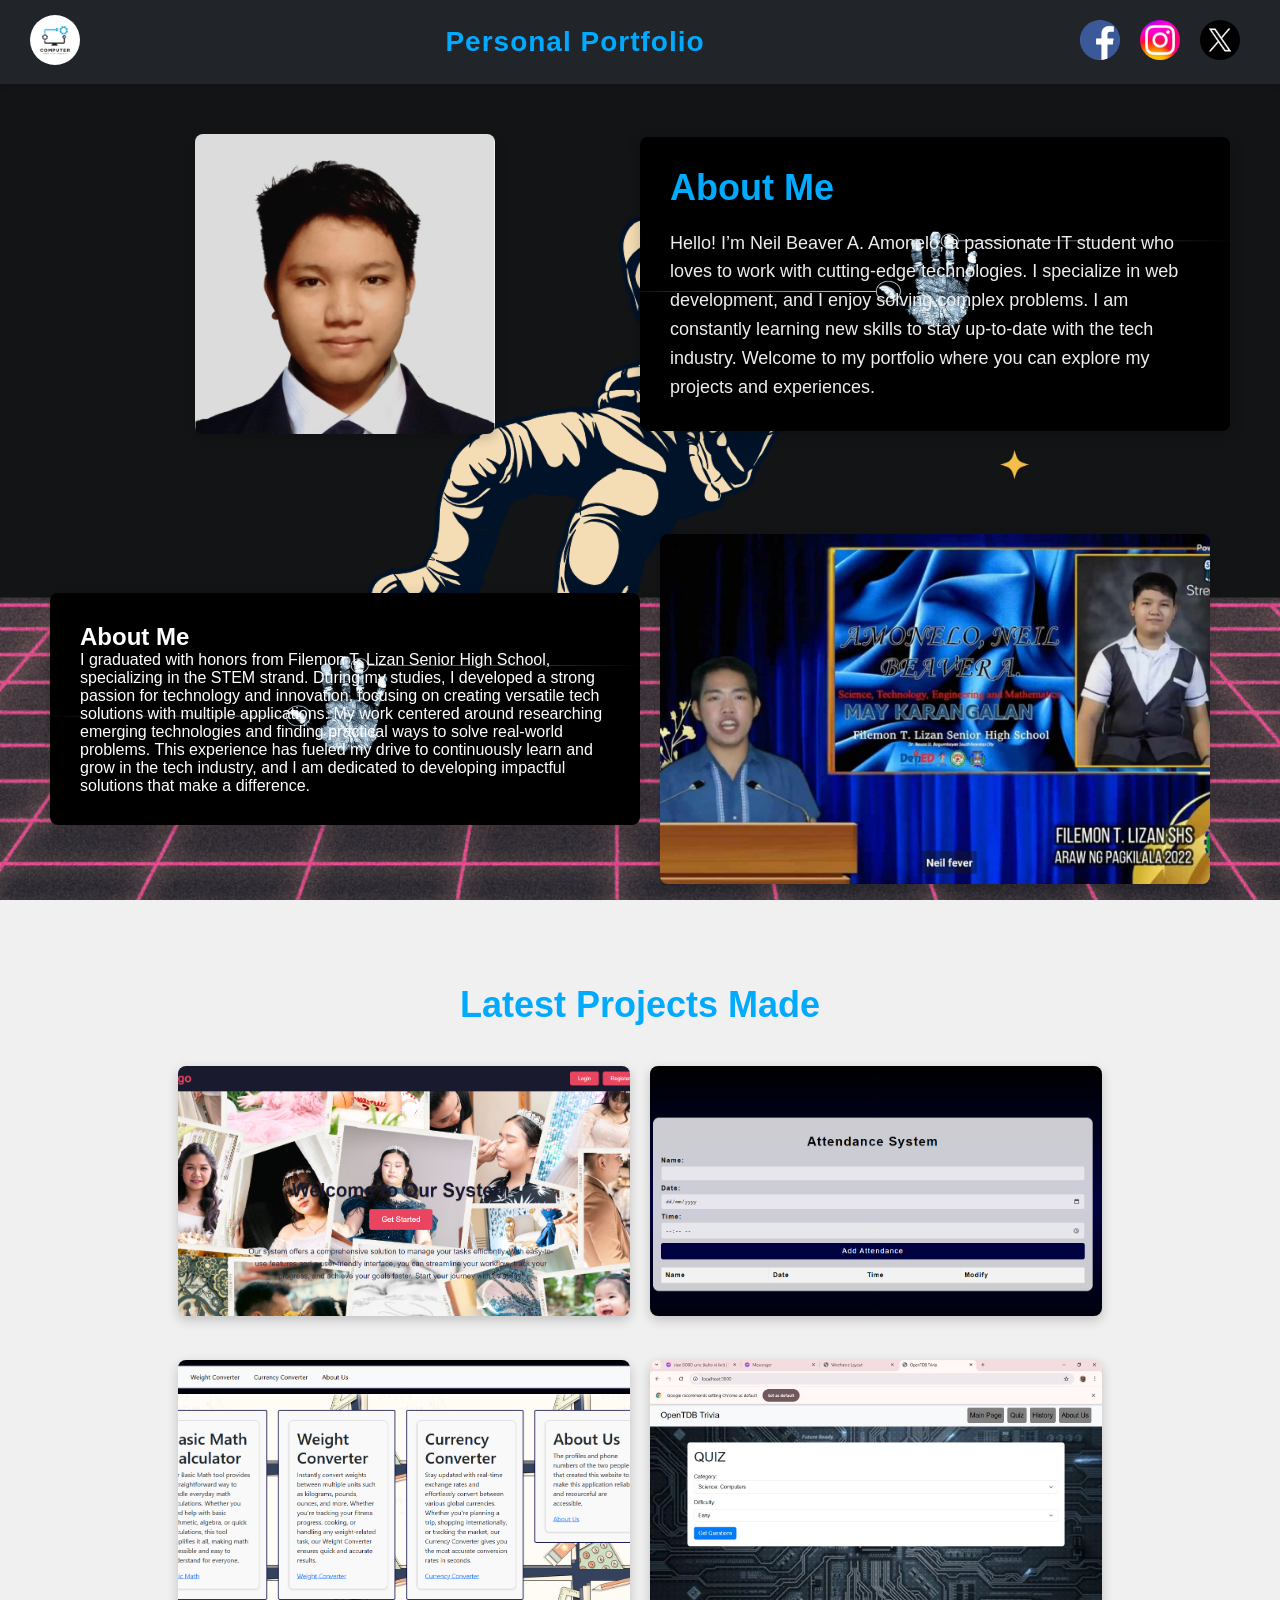
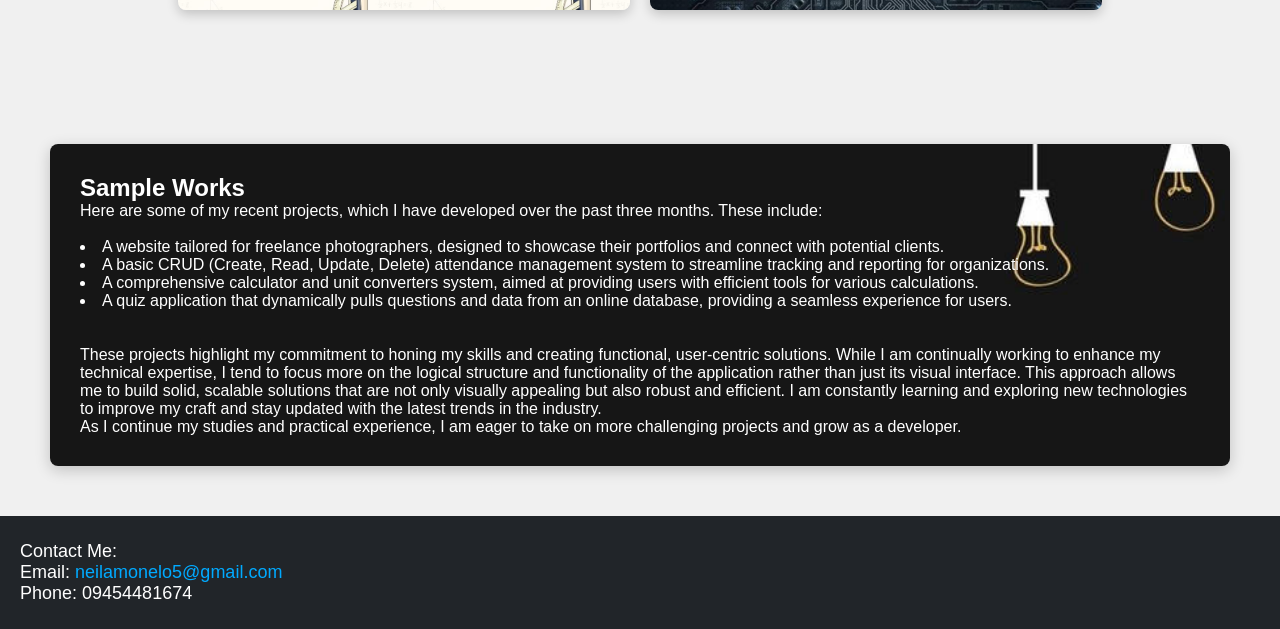
<file: docs/index.html>
<!DOCTYPE html>
<html lang="en">
<head>
    <meta charset="UTF-8">
    <meta name="viewport" content="width=device-width, initial-scale=1.0">
    <title>Personal Portfolio</title>
    <link rel="stylesheet" href="CSS/index.css">
</head>
<body>
   <!-- Navbar -->
<nav class="navbar">
    <div class="logo">
        <img src="IMAGES/comp.jpg" alt="Logo" class="logo-img">
    </div>
    <div class="nav-title">
        <h1>Personal Portfolio</h1>
    </div>
    <div class="nav-links">
        <a href="https://www.facebook.com/amoneloneil" target="_blank">
            <img src="IMAGES/fb.png" alt="Facebook" class="social-icon">
        </a>
        <a href="https://www.instagram.com/neilim/" target="_blank">
            <img src="IMAGES/ig.jpg" alt="Instagram" class="social-icon">
        </a>
        <a href="https://x.com/Nlienie" target="_blank">
            <img src="IMAGES/x.png" alt="Twitter" class="social-icon">
        </a>
    </div>
</nav>


    <!-- Main Content -->
    <section class="intro">
        <div class="intro-left">
            <div class="profile-picture-container">
                <img src="IMAGES/Profile.png" alt="Your Picture" class="profile-picture">
            </div>
        </div>
        <div class="intro-right">
            <form class="intro-form">
                <h2>About Me</h2>
                <p>
                    Hello! I’m Neil Beaver A. Amonelo, a passionate IT student who loves to work with cutting-edge technologies.
                    I specialize in web development, and I enjoy solving complex problems. I am constantly learning 
                    new skills to stay up-to-date with the tech industry. Welcome to my portfolio where you can 
                    explore my projects and experiences.
                </p>
            </form>
        </div>
    </section>

    <!-- New Section with Form and Image -->
    <section class="new-section">
        <div class="new-section-left">
            <form class="new-section-form">
                <h2>About Me</h2>
                <p>
                    I graduated with honors from Filemon T. Lizan Senior High School, specializing in the STEM strand. During my studies, I developed a strong passion for technology and innovation, focusing on creating versatile tech solutions with multiple applications. My work centered around researching emerging technologies and finding practical ways to solve real-world problems.
                    This experience has fueled my drive to continuously learn and grow in the tech industry, and I am dedicated to developing impactful solutions that make a difference.   
                </p>
            </form>
        </div>
        <div class="new-section-right">
            <div class="new-picture-container">
                <img src="IMAGES/Graduate.jpg" alt="Project Image" class="new-picture">
            </div>
        </div>
    </section>

    <!-- New Section with Four Images in Two Rows -->
    <section class="image-section-four">
        <h2 class="projects-header">Latest Projects Made</h2>
        <div class="image-row">
            <div class="image-item">
                <img src="IMAGES/s1.png" alt="Image 1" class="image-picture">
            </div>
            <div class="image-item">
                <img src="IMAGES/2.png" alt="Image 2" class="image-picture">
            </div>
        </div>
        <div class="image-row">
            <div class="image-item">
                <img src="IMAGES/s3.png" alt="Image 3" class="image-picture">
            </div>
            <div class="image-item">
                <img src="IMAGES/s4.jpg" alt="Image 4" class="image-picture">
            </div>
        </div>
    </section>

    <!-- New Form Below the Four Images -->
    <section class="form-section-below-images">
        <form class="additional-project-form">
            <h2>Sample Works</h2>
            <p>
                Here are some of my recent projects, which I have developed over the past three months. These include: <br><br>

<li>A website tailored for freelance photographers, designed to showcase their portfolios and connect with potential clients.</li>
<li>A basic CRUD (Create, Read, Update, Delete) attendance management system to streamline tracking and reporting for organizations.</li>
<li>A comprehensive calculator and unit converters system, aimed at providing users with efficient tools for various calculations.</li>
<li>A quiz application that dynamically pulls questions and data from an online database, providing a seamless experience for users.</li>
<br><br>
These projects highlight my commitment to honing my skills and creating functional, user-centric solutions. While I am continually working to enhance my technical expertise, I tend to focus more on the logical structure and functionality of the application rather than just its visual interface. This approach allows me to build solid, scalable solutions that are not only visually appealing but also robust and efficient. I am constantly learning and exploring new technologies to improve my craft and stay updated with the latest trends in the industry.
<br>
As I continue my studies and practical experience, I am eager to take on more challenging projects and grow as a developer.
            </p>
        </form>
    </section>

    <footer class="footer">
        <div class="footer-content">
            <p>Contact Me:
                <br> Email: <a href="mailto:your-email@gmail.com">neilamonelo5@gmail.com</a>
                <br>Phone: 09454481674  
            </p>
        </div>
    </footer>
</body>
</html>
</file>
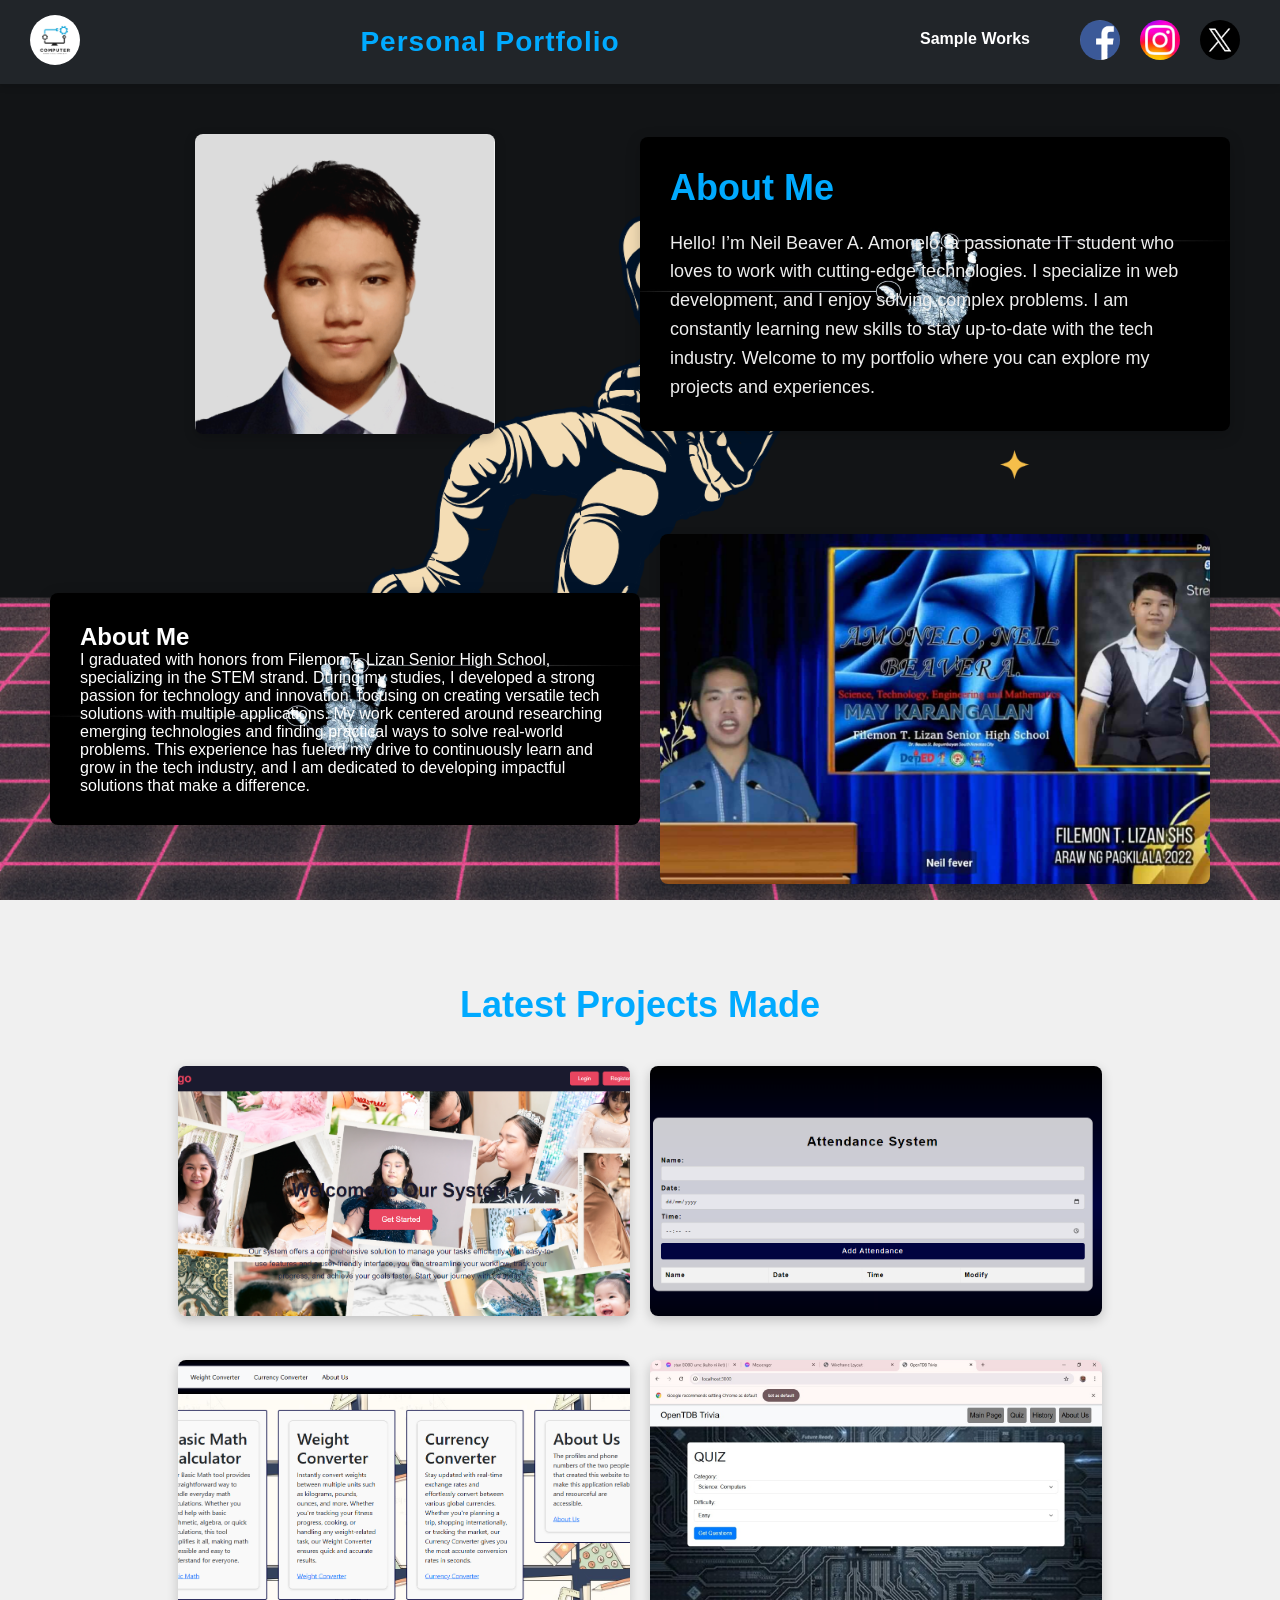
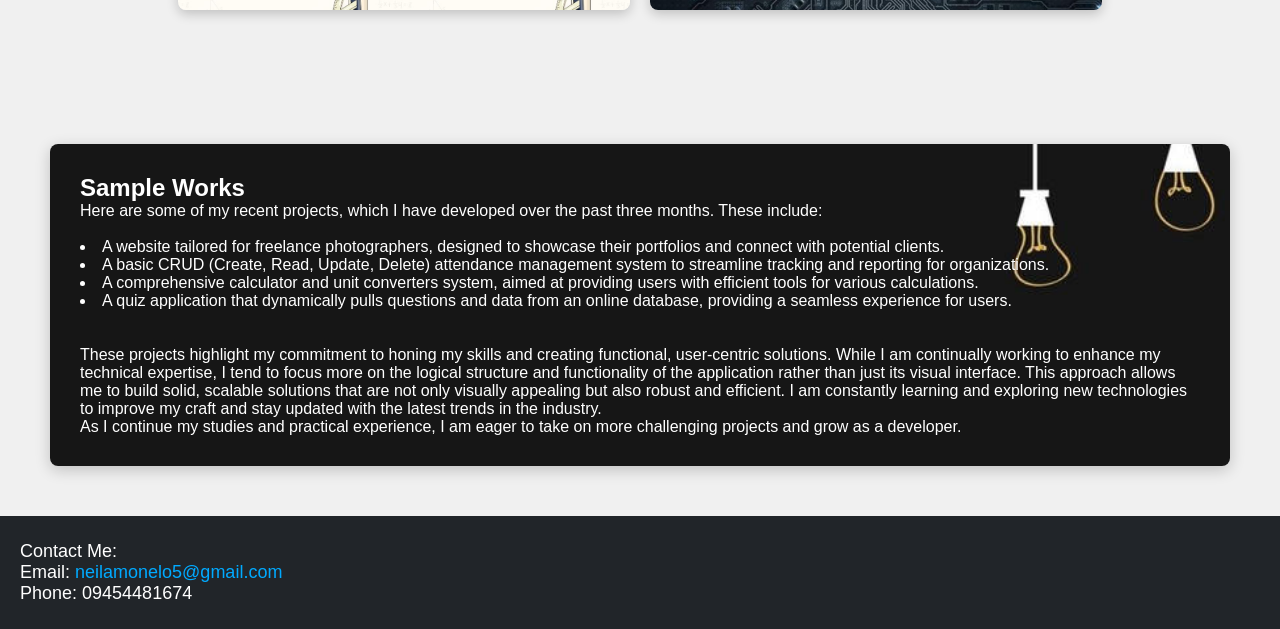
<file: IPT1_AMONELO/HTML/index.html>
<!DOCTYPE html>
<html lang="en">
<head>
    <meta charset="UTF-8">
    <meta name="viewport" content="width=device-width, initial-scale=1.0">
    <title>Personal Portfolio</title>
    <link rel="stylesheet" href="../CSS/style.css">
</head>
<body>
   <!-- Navbar -->
<nav class="navbar">
    <div class="logo">
        <img src="../IMAGES/comp.jpg" alt="Logo" class="logo-img">
    </div>
    <div class="nav-title">
        <h1>Personal Portfolio</h1>
    </div>
    <div class="nav-links">
        <a href="sample.html" class="nav-btn">Sample Works</a>
        <a href="https://www.facebook.com/amoneloneil" target="_blank">
            <img src="../IMAGES/fb.png" alt="Facebook" class="social-icon">
        </a>
        <a href="https://www.instagram.com/neilim/" target="_blank">
            <img src="../IMAGES/ig.jpg" alt="Instagram" class="social-icon">
        </a>
        <a href="https://x.com/Nlienie" target="_blank">
            <img src="../IMAGES/x.png" alt="Twitter" class="social-icon">
        </a>
    </div>
</nav>


    <!-- Main Content -->
    <section class="intro">
        <div class="intro-left">
            <div class="profile-picture-container">
                <img src="../IMAGES/Profile.png" alt="Your Picture" class="profile-picture">
            </div>
        </div>
        <div class="intro-right">
            <form class="intro-form">
                <h2>About Me</h2>
                <p>
                    Hello! I’m Neil Beaver A. Amonelo, a passionate IT student who loves to work with cutting-edge technologies.
                    I specialize in web development, and I enjoy solving complex problems. I am constantly learning 
                    new skills to stay up-to-date with the tech industry. Welcome to my portfolio where you can 
                    explore my projects and experiences.
                </p>
            </form>
        </div>
    </section>

    <!-- New Section with Form and Image -->
    <section class="new-section">
        <div class="new-section-left">
            <form class="new-section-form">
                <h2>About Me</h2>
                <p>
                    I graduated with honors from Filemon T. Lizan Senior High School, specializing in the STEM strand. During my studies, I developed a strong passion for technology and innovation, focusing on creating versatile tech solutions with multiple applications. My work centered around researching emerging technologies and finding practical ways to solve real-world problems.
                    This experience has fueled my drive to continuously learn and grow in the tech industry, and I am dedicated to developing impactful solutions that make a difference.   
                </p>
            </form>
        </div>
        <div class="new-section-right">
            <div class="new-picture-container">
                <img src="../IMAGES/Graduate.jpg" alt="Project Image" class="new-picture">
            </div>
        </div>
    </section>

    <!-- New Section with Four Images in Two Rows -->
    <section class="image-section-four">
        <h2 class="projects-header">Latest Projects Made</h2>
        <div class="image-row">
            <div class="image-item">
                <img src="../IMAGES/Screenshot 2024-11-24 155604.png" alt="Image 1" class="image-picture">
            </div>
            <div class="image-item">
                <img src="../IMAGES/Screenshot 2024-11-24 160742.png" alt="Image 2" class="image-picture">
            </div>
        </div>
        <div class="image-row">
            <div class="image-item">
                <img src="../IMAGES/Screenshot 2024-11-24 170221.png" alt="Image 3" class="image-picture">
            </div>
            <div class="image-item">
                <img src="../IMAGES/ceac191c-e4b1-42bf-b479-f6e67f42ed84.jpg" alt="Image 4" class="image-picture">
            </div>
        </div>
    </section>

    <!-- New Form Below the Four Images -->
    <section class="form-section-below-images">
        <form class="additional-project-form">
            <h2>Sample Works</h2>
            <p>
                Here are some of my recent projects, which I have developed over the past three months. These include: <br><br>

<li>A website tailored for freelance photographers, designed to showcase their portfolios and connect with potential clients.</li>
<li>A basic CRUD (Create, Read, Update, Delete) attendance management system to streamline tracking and reporting for organizations.</li>
<li>A comprehensive calculator and unit converters system, aimed at providing users with efficient tools for various calculations.</li>
<li>A quiz application that dynamically pulls questions and data from an online database, providing a seamless experience for users.</li>
<br><br>
These projects highlight my commitment to honing my skills and creating functional, user-centric solutions. While I am continually working to enhance my technical expertise, I tend to focus more on the logical structure and functionality of the application rather than just its visual interface. This approach allows me to build solid, scalable solutions that are not only visually appealing but also robust and efficient. I am constantly learning and exploring new technologies to improve my craft and stay updated with the latest trends in the industry.
<br>
As I continue my studies and practical experience, I am eager to take on more challenging projects and grow as a developer.
            </p>
        </form>
    </section>

    <footer class="footer">
        <div class="footer-content">
            <p>Contact Me:
                <br> Email: <a href="mailto:your-email@gmail.com">neilamonelo5@gmail.com</a>
                <br>Phone: 09454481674  
            </p>
        </div>
    </footer>
</body>
</html>
</file>
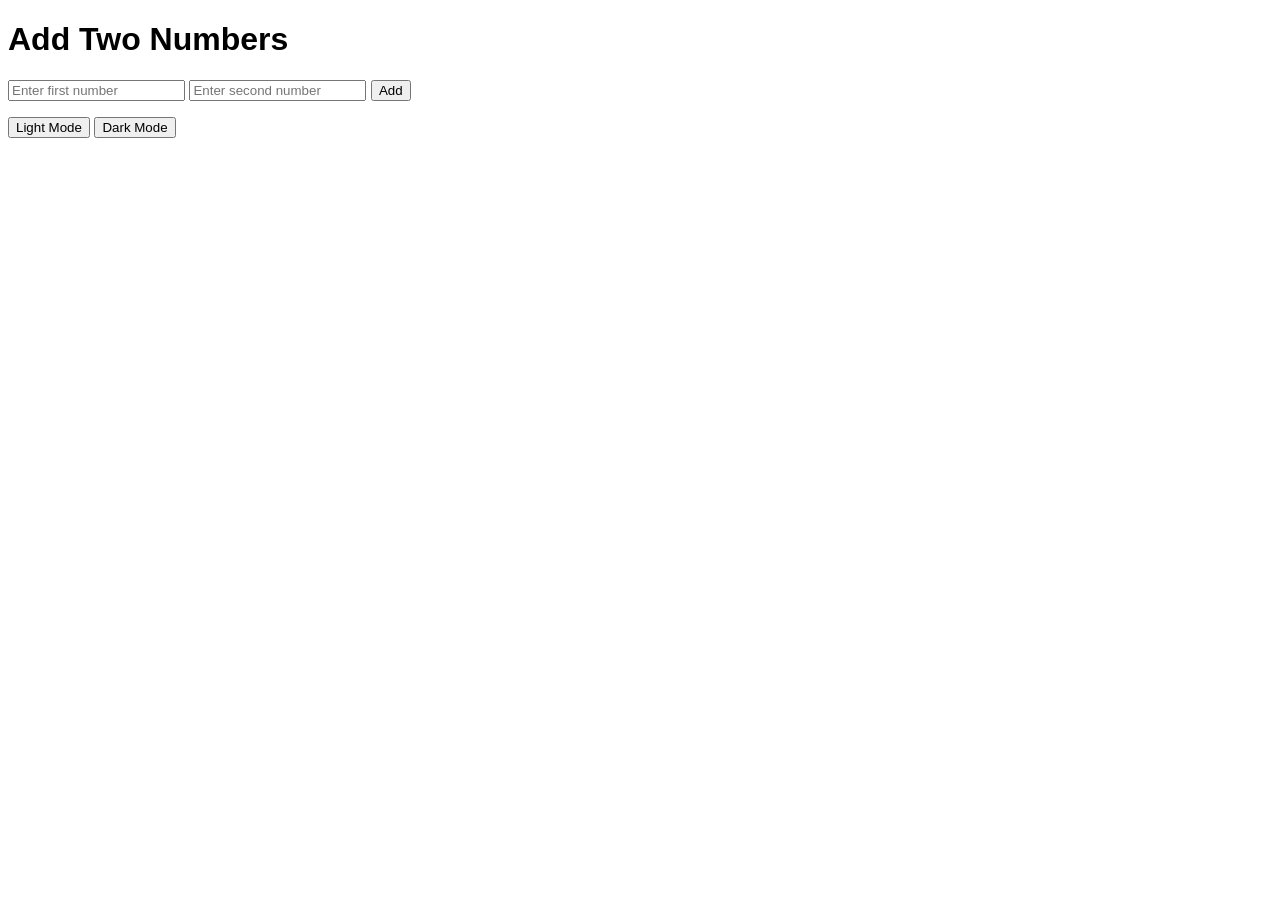
<file: docs/js/ACIVITY_5_Javascript_Functions.html>
<!DOCTYPE html>
<html lang="en">
<head>
    <meta charset="UTF-8">
    <meta name="viewport" content="width=device-width, initial-scale=1.0">
    <title>Additon of 2 Numbers</title>
    <style>
        body {
            font-family: Arial, sans-serif;
            transition: background-color 0.3s, color 0.3s;
        }
        .light-mode {
            background-color: white;
            color: black;
        }
        .dark-mode {
            background-color: #333;
            color: white;
        }
    </style>
    <script>
        function addNumbers() {
            const num1 = parseFloat(document.getElementById('number1').value);
            const num2 = parseFloat(document.getElementById('number2').value);
            const sum = num1 + num2;
            document.getElementById('result').innerText = 'The Sum Is: ' + sum;
        }

        function lightMode() {
            document.body.classList.remove('dark-mode');
            document.body.classList.add('light-mode');
        }

        function darkMode() {
            document.body.classList.remove('light-mode');
            document.body.classList.add('dark-mode');
        }
    </script>
</head>
<body class="light-mode">
    <h1>Add Two Numbers</h1>
    <input type="number" id="number1" placeholder="Enter first number" required>
    <input type="number" id="number2" placeholder="Enter second number" required>
    <button onclick="addNumbers()">Add</button>
    <p id="result"></p>
    
    <button onclick="lightMode()">Light Mode</button>
    <button onclick="darkMode()">Dark Mode</button>
</body>
</html>
</file>
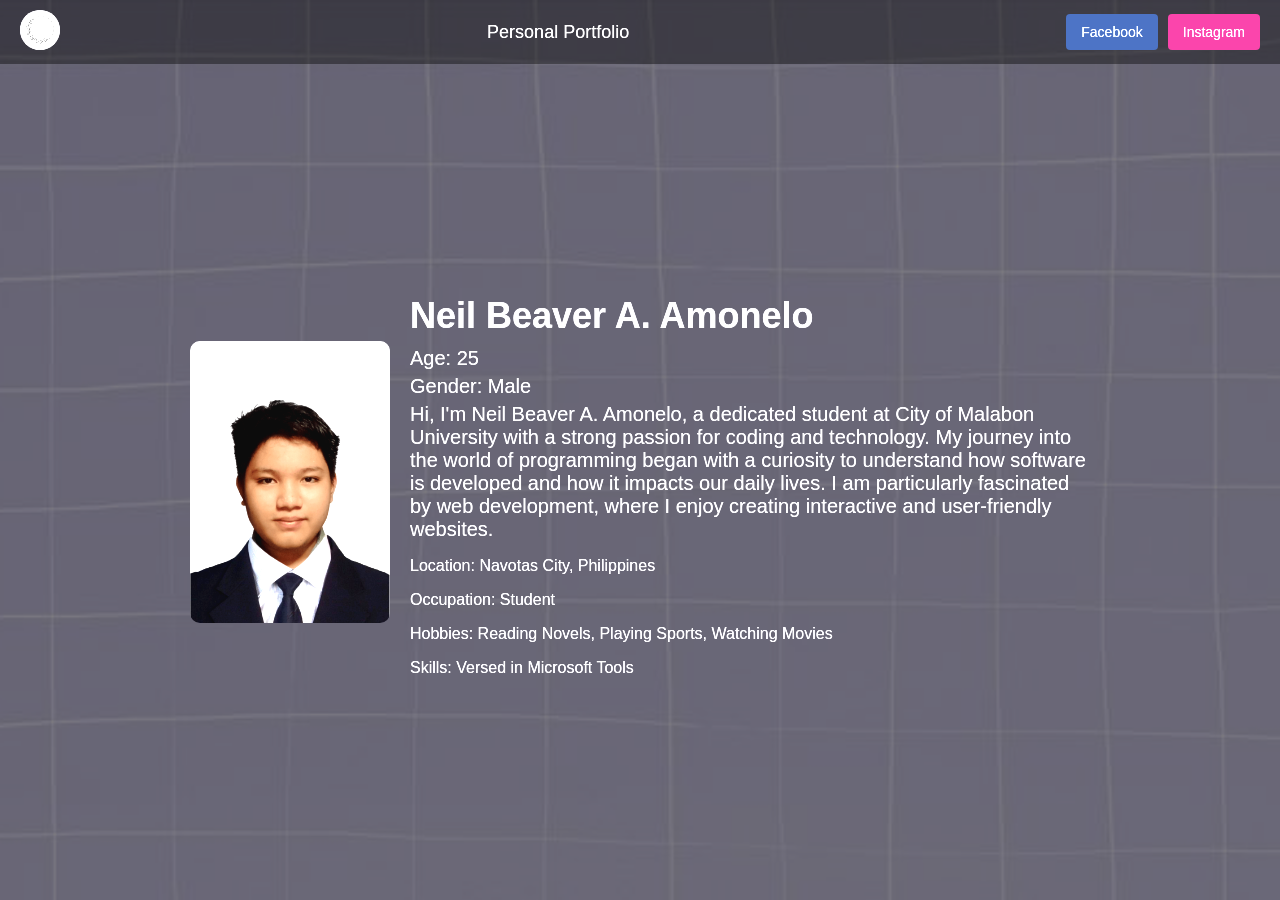
<file: docs/js/ACTIVITY_2_Coding_The_Wireframe.html>
<!DOCTYPE html>
<html lang="en">
<head>
    <meta charset="UTF-8">
    <meta name="viewport" content="width=device-width, initial-scale=1.0">
    <title>Homepage</title>
    <link rel="stylesheet" href="/docs/css/ACTIVITY_4_Applying_CSS_Portfolio.css"> <!-- Link to the external CSS file -->
</head>
<body>
    <nav class="navbar">
        <a href="#">
            <img src="/docs/img/logo.jpg" alt="Logo" class="navbar-logo">
        </a>
        <div class="navbar-header">Personal Portfolio</div>
        <div class="social-media">
            <a href="https://www.facebook.com/amoneil" class="social-button" target="_blank">Facebook</a>
            <a href="https://www.instagram.com/neilim" class="social-button" target="_blank">Instagram</a>
        </div>
    </nav>
    
    <div class="home-section">
        <div class="profile-container">
            <img src="/docs/img/Profile.png" alt="Your Face" class="profile-image"> <!-- Replace with your image path -->
            <div class="profile-details">
                <h1 class="profile-name">Neil Beaver A. Amonelo</h1> <!-- Replace with your name -->
                <p class="profile-age">Age: 25</p> <!-- Replace with your age -->
                <p class="profile-gender">Gender: Male</p> <!-- Replace with your gender -->
                <p class="profile-description">Hi, I'm Neil Beaver A. Amonelo, a dedicated student at City of Malabon University with a strong passion for coding and technology. My journey into the world of programming began with a curiosity to understand how software is developed and how it impacts our daily lives. I am particularly fascinated by web development, where I enjoy creating interactive and user-friendly websites.
                    </p>
                <p class="profile-location">Location: Navotas City, Philippines</p> <!-- Add your location -->
                <p class="profile-occupation">Occupation: Student</p> <!-- Add your occupation -->
                <p class="profile-hobbies">Hobbies: Reading Novels, Playing Sports, Watching Movies</p> <!-- Add your hobbies -->
                <p class="profile-skills">Skills: Versed in Microsoft Tools</p> <!-- Add your skills -->
            </div>
        </div>
    </div>
</body>
</html>
</file>
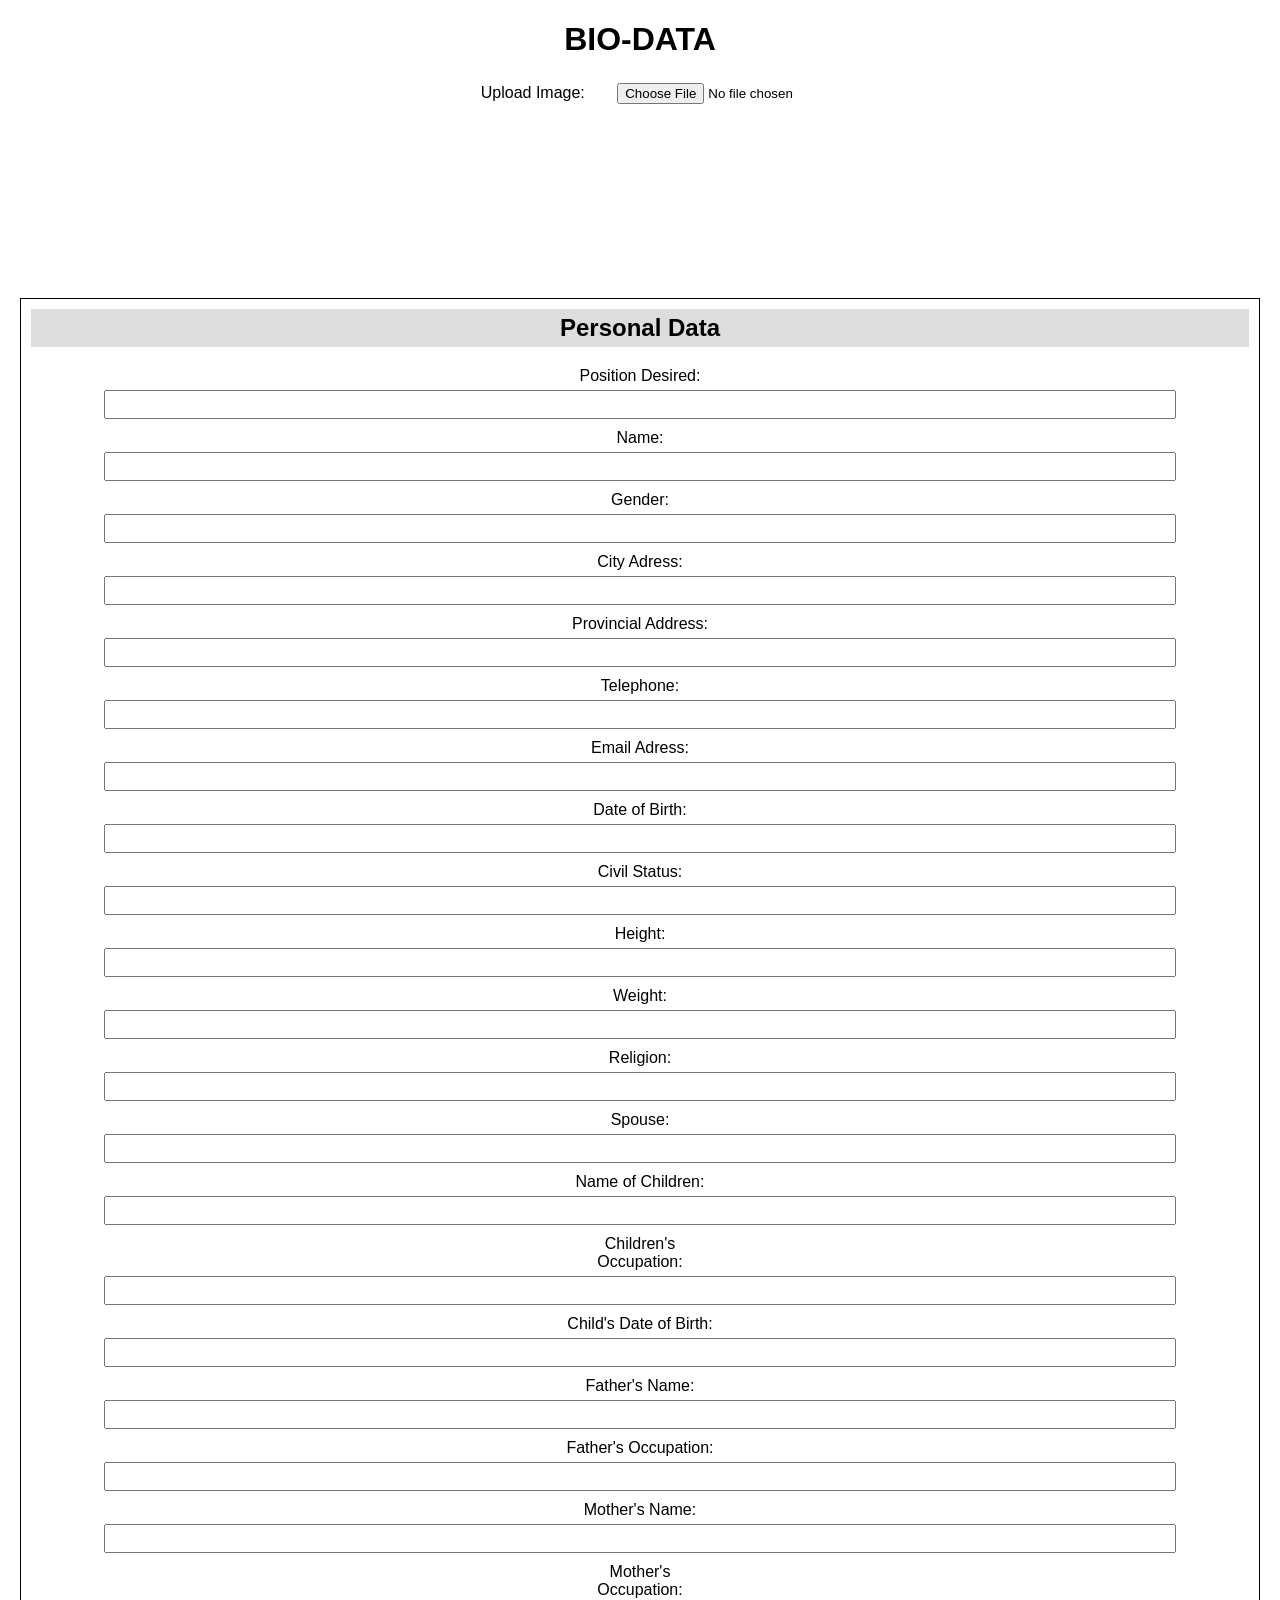
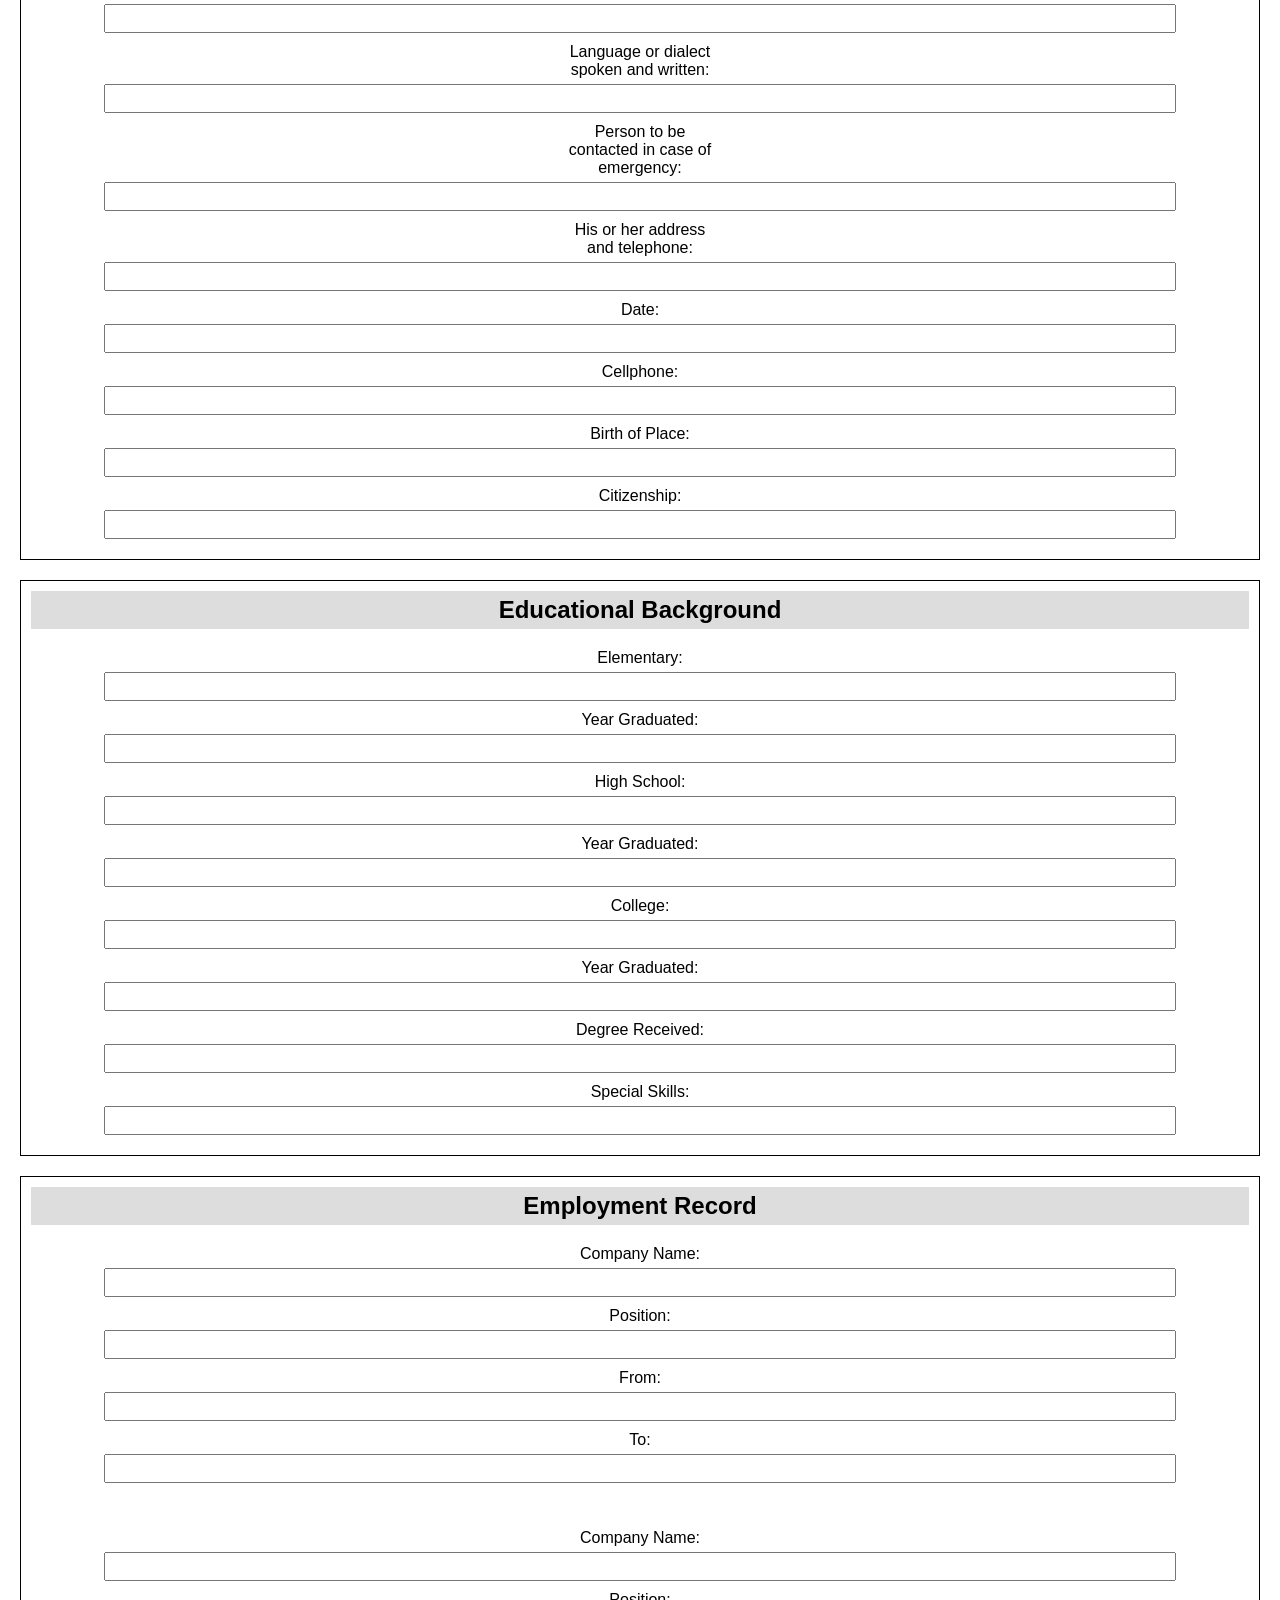
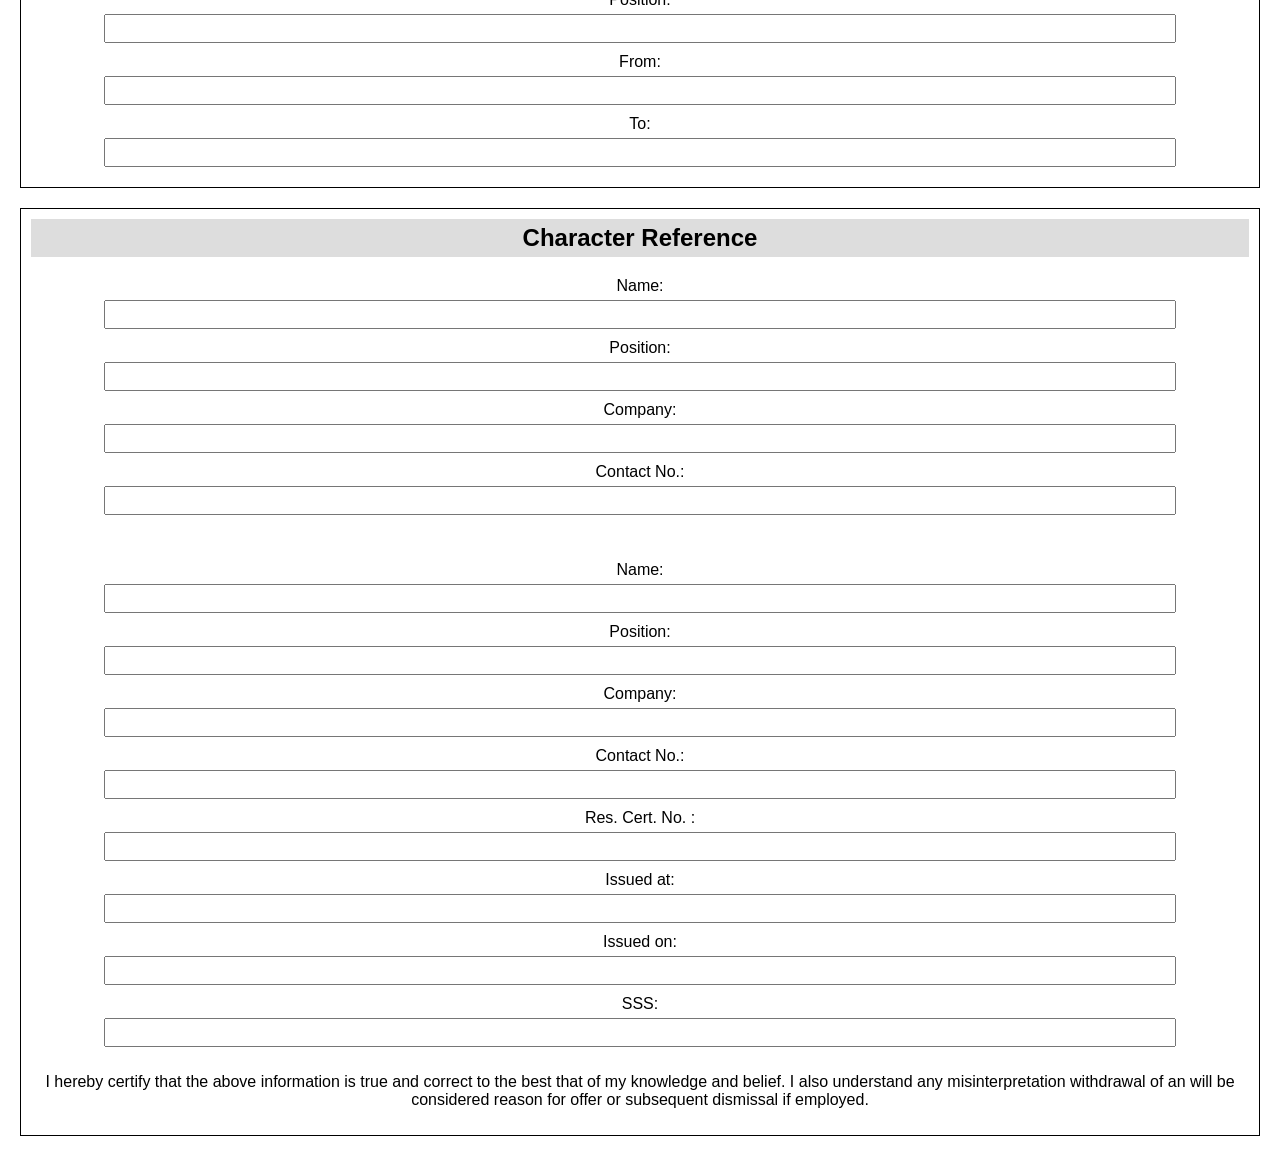
<file: docs/js/ACTIVTY_3_Bio_Data_Form.html>
<!DOCTYPE html>
<html lang="en">
<head>
    <meta charset="UTF-8">
    <meta name="viewport" content="width=device-width, initial-scale=1.0">
    <title>Biodata Form</title>
    <link rel="stylesheet" href="/docs/css/BIODATA_style.css"
</head>

<body>
    <h1>BIO-DATA</h1>
<div>
<label for="image">Upload Image:</label>
            <input type="file" id="image" name="image" style="width: 200px; height: 200px;"><br>
</div>
    <div class="section">
        <h2>Personal Data</h2>
        <form>
            <label for="position">Position Desired:</label>
            <input type="text" id="position" name="position"><br>
     
            
            <label for="name">Name:</label>
            <input type="text" id="name" name="name"><br>
            
            <label for="gender">Gender:</label>
            <input type="text" id="gender" name="gender"><br>
            
            <label for="cityAddress">City Adress:</label>
            <input type="text" id="cityAddress" name="cityAddress"><br>
            
            <label for="provincialAddress">Provincial Address:</label>
            
            <input type="text" id="provincialAddress" name="provincialAddress"><br>
            
            <label for="telephone">Telephone:</label>
            <input type="number" id="telephone" name="telephone"><br>
            
            <label for="email">Email Adress:</label>
            <input type="text" id="email" name="email"><br>
            
            <label for="dob">Date of Birth:</label>
            <input type="text" id="dob" name="dob"><br>
            
            <label for="cs">Civil Status:</label>
            <input type="text" id="cs" name="cs"><br>
            
            <label for="height">Height:</label>
            <input type="text" id="height" name="height"><br>
            
            <label for="weight">Weight:</label>
            <input type="text" id="weight" name="weight">
            
            <label for="religion">Religion:</label>
            <input type="text" id="religion" name="religion
           "><br>
           
           <label for="spouse">Spouse:</label>
            <input type="text" id="spouse" name="spouse"><br>
            
            <label for="children">Name of Children:</label>
            <input type="text" id="children" name="children"><br>
            
            <label for="cocc">Children's Occupation:</label>
            <input type="text" id="cocc" name="cocc">
            
            <label for="cdob">Child's Date of Birth:</label>
            <input type="text" id="cdob" name="cdob">
            
            <label for="father">Father's Name:</label>
            <input type="text" id="father" name="father"><br>
            
            <label for="focc">Father's Occupation:</label>
            <input type="text" id="focc" name="focc">
            
            <label for="mother">Mother's Name:</label>
            <input type="text" id="mother" name="mother"><br>
            
            <label for="mocc">Mother's Occupation:</label>
            <input type="text" id="mocc" name="mocc">
            
            <label for="language">Language or dialect spoken and written:</label>
            <input type="text" id="language" name="language"><br>
            
            <label for="person">Person to be contacted in case of emergency:</label>
            <input type="text" id="person" name="person"><br>
            
            <label for="his">His or her address and telephone:</label>
            <input type="text" id="his" name="his"><br>
            
            <label for="date">Date:</label>
            <input type="text" id="date" name="date">
            
            <label for="cp">Cellphone:</label>
            <input type="number" id="cp" name="cp">
            
            <label for="bop">Birth of Place:</label>
            <input type="text" id="bop" name="bop">
            
            <label for="cz">Citizenship:</label>
            <input type="text" id="cz" name="cz">
            
            
            <!-- Add other fields here following the same pattern -->

            
        </form>
    </div>

    <div class="section">
        <h2>Educational Background</h2>
        <form>
            <label for="elementary">Elementary:</label>
            <input type="text" id="elementary" name="elementary"><br>
            <label for="yearElem">Year Graduated:</label>
            <input type="text" id="yearElem" name="yearElem"><br>
            
            <label for="highschool">High School:</label>
            <input type="text" id="highschool" name="highschool"><br>
            <label for="yearHS">Year Graduated:</label>
            <input type="text" id="yearHS" name="yearHS"><br>
            
            <label for="college">College:</label>
            <input type="text" id="college" name="college"><br>
            <label for="yearCS">Year Graduated:</label>
            <input type="text" id="yearCS" name="yearCS"><br>
            
            <label for="dr">Degree Received:</label>
            <input type="text" id="dr" name="dr">
<br>
            <label for="ss">Special Skills:</label>
            <input type="text" id="ss" name="ss">
<br>
            <!-- Add other fields here -->
        </form>
    </div>

    <div class="section">
        <h2>Employment Record</h2>
        <form>
            <label for="company1">Company Name:</label>
            <input type="text" id="company1" name="company1"><br>
            <label for="position1">Position:</label>
            <input type="text" id="position1" name="position1"><br>
            <label for="from1">From:</label>
            <input type="text" id="from1" name="from1">
            <label for="to1">To:</label>
            <input type="text" id="to1" name="to1"><br>
            
            <br><br>
            <label for="company2">Company Name:</label>
            <input type="text" id="company2" name="company2"><br>
            <label for="position2">Position:</label>
            <input type="text" id="position2" name="position2"><br>
            <label for="from2">From:</label>
            <input type="text" id="from2" name="from2">
            <label for="to2">To:</label>
            <input type="text" id="to2" name="to2"><br>

            <!-- Add other fields here -->
        </form>
    </div>

    <div class="section">
        <h2>Character Reference</h2>
        <form>
            <label for="ref1">Name:</label>
            <input type="text" id="ref1" name="ref1"><br>
            <label for="positionRef1">Position:</label>
            <input type="text" id="positionRef1" name="positionRef1"><br>
            <label for="companyRef1">Company:</label>
            <input type="text" id="companyRef1" name="companyRef1"><br>
            <label for="contactRef1">Contact No.:</label>
            <input type="text" id="contactRef1" name="contactRef1"><br>
            
            <br><br>
            
            <label for="ref2">Name:</label>
            <input type="text" id="ref2" name="ref2"><br>
            <label for="positionRef2">Position:</label>
            <input type="text" id="positionRef2" name="positionRef2"><br>
            <label for="companyRef2">Company:</label>
            <input type="text" id="companyRef2" name="companyRef2"><br>
            <label for="contactRef2">Contact No.:</label>
            <input type="text" id="contactRef2" name="contactRef2"><br>
            
            <label for="res">Res. Cert. No. :</label>
            <input type="text" id="res" name="res">
            <br>
            <label for="iss">Issued at:</label>
            <input type="text" id="iss" name="is">
<br>
            <label for="iso">Issued on:</label>
            <input type="text" id="iso" name="iso">
<br>
            <label for="sss">SSS:</label>
            <input type="text" id="sss" name="sss">
<br>
<p>I hereby certify that the above information is true and correct to the best that of my knowledge and belief. I also understand any misinterpretation withdrawal of an will be considered reason for offer or subsequent dismissal if employed.
</p>
            <!-- Add other fields here -->
        </form>
    </div>
</body>
</html>
</file>
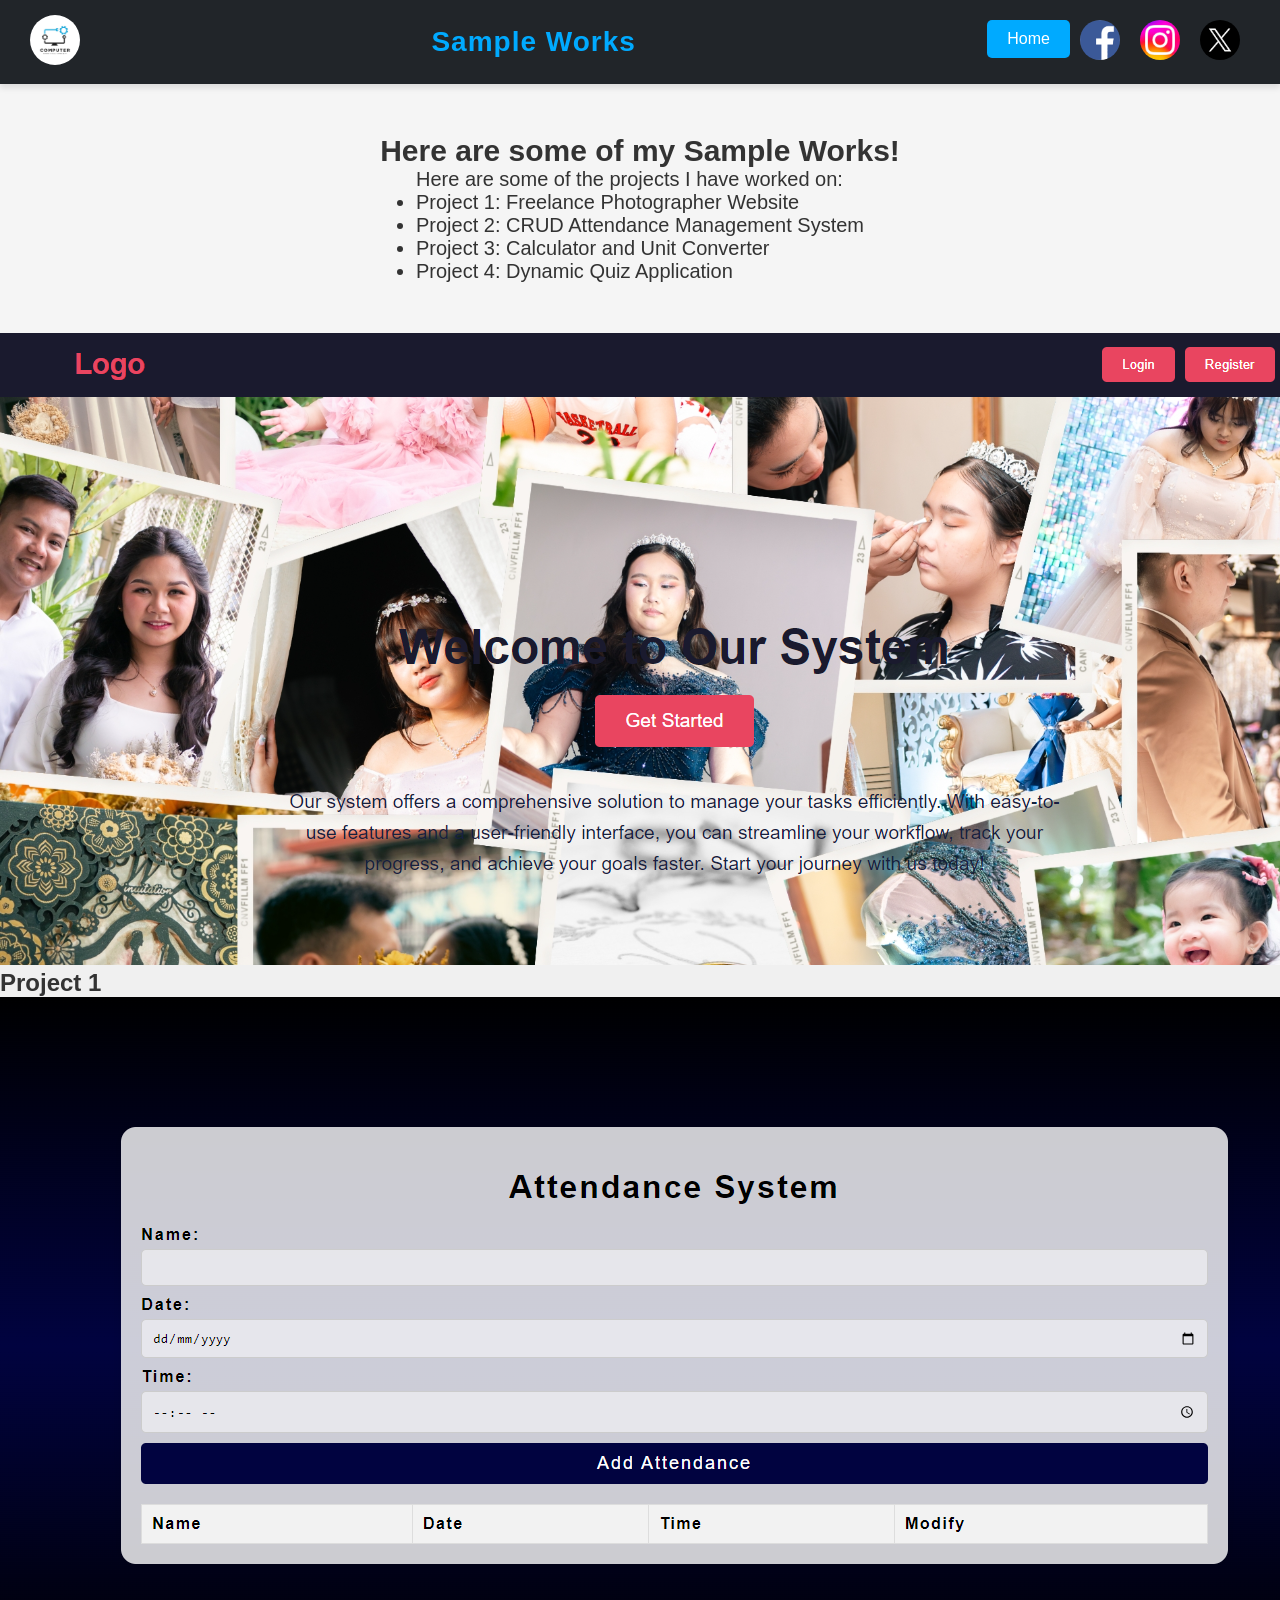
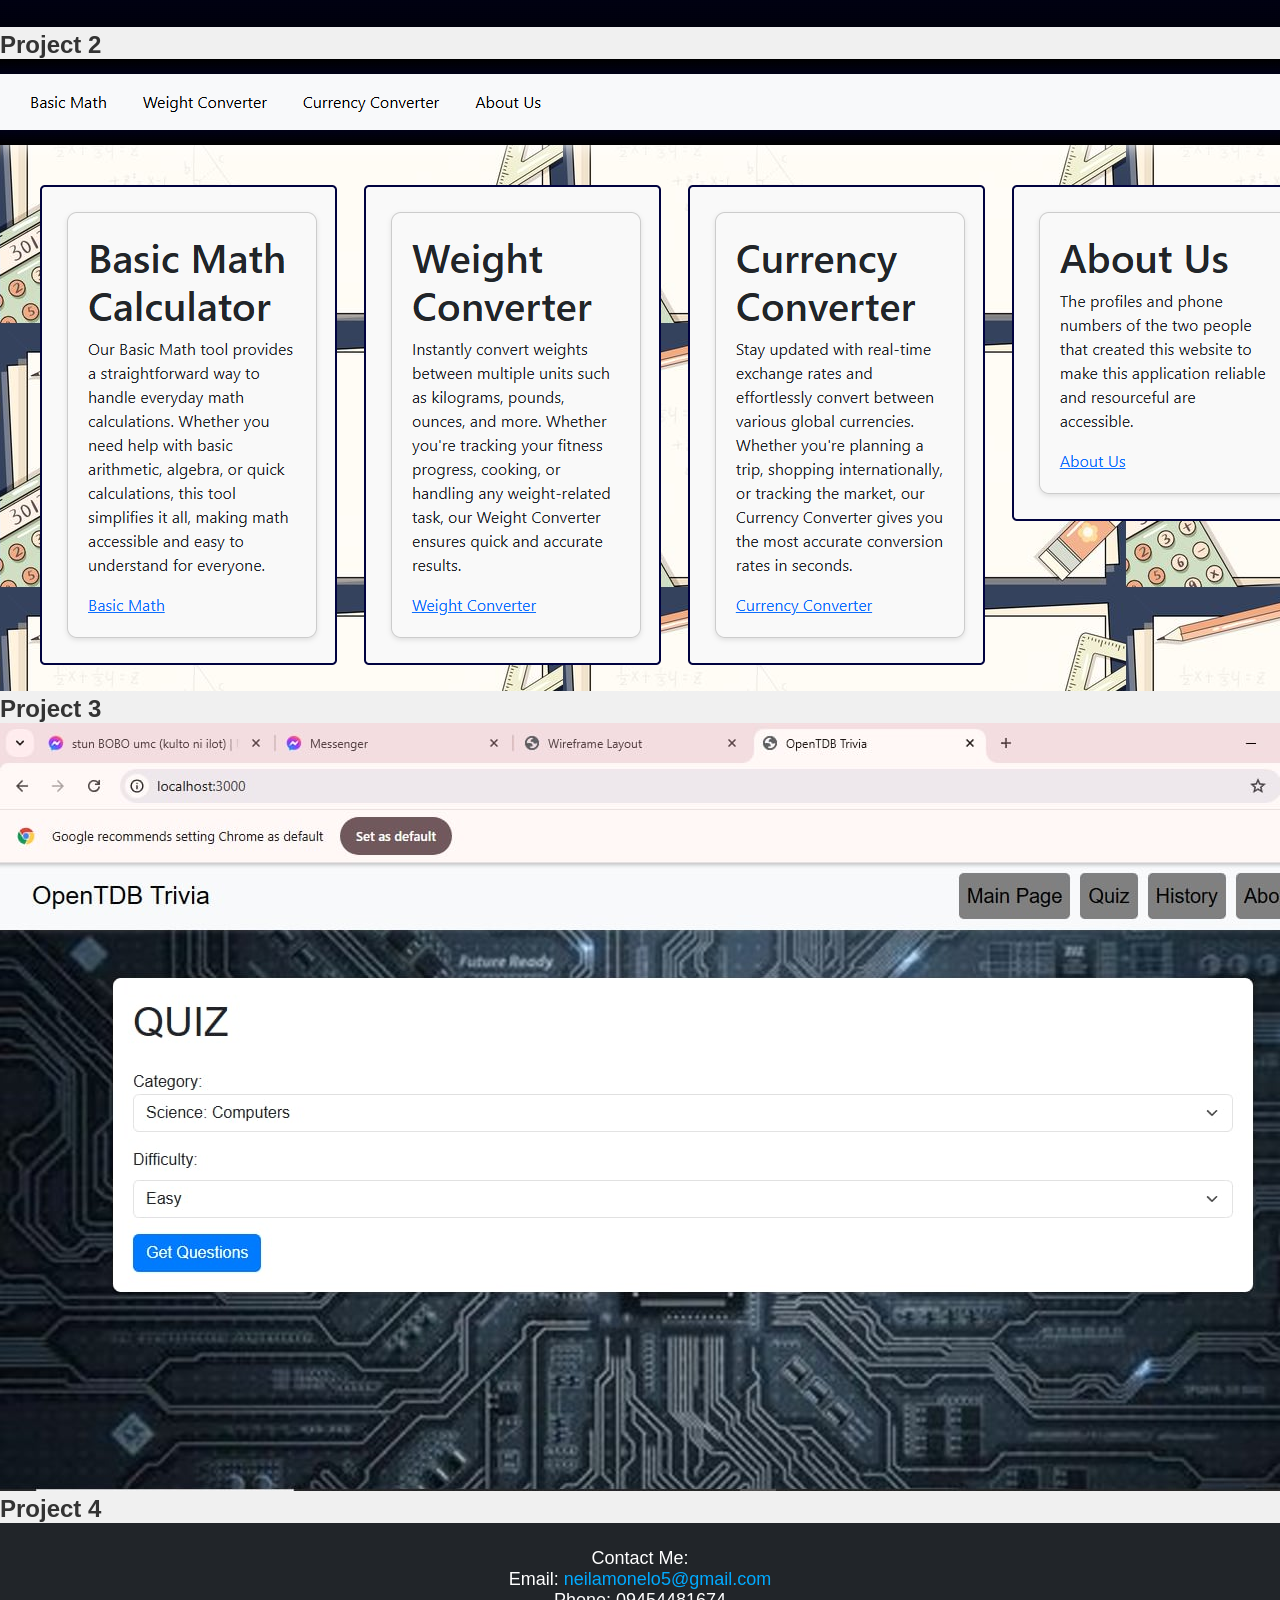
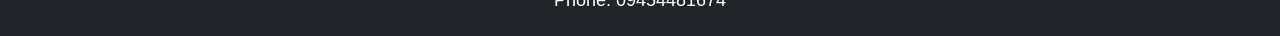
<file: IPT1_AMONELO/HTML/sample.html>
<!DOCTYPE html>
<html lang="en">
<head>
    <meta charset="UTF-8">
    <meta name="viewport" content="width=device-width, initial-scale=1.0">
    <title>Sample Works</title>
    <link rel="stylesheet" href="../CSS/sample.css">
</head>
<body>
    <!-- Navbar -->
    <nav class="navbar">
        <div class="logo">
            <img src="../IMAGES/comp.jpg" alt="Logo" class="logo-img">
        </div>
        <div class="nav-title">
            <h1>Sample Works</h1>
        </div>
        <div class="nav-links">
            <a href="../HTML/index.html"> <!-- Button now links to the homepage -->
                <button class="home-button">Home</button>
            </a>
            <a href="https://www.facebook.com/amoneloneil" target="_blank">
                <img src="../IMAGES/fb.png" alt="Facebook" class="social-icon">
            </a>
            <a href="https://www.instagram.com/neilim/" target="_blank">
                <img src="../IMAGES/ig.jpg" alt="Instagram" class="social-icon">
            </a>
            <a href="https://x.com/Nlienie" target="_blank">
                <img src="../IMAGES/x.png" alt="Twitter" class="social-icon">
            </a>
        </div>
    </nav>

    <!-- Main Content -->
    <section class="intro">
        <h2>Here are some of my Sample Works!</h2>
        <form class="sample-form">
            <p>Here are some of the projects I have worked on:</p>
            <ul>
                <li>
                    <label for="project1">Project 1: Freelance Photographer Website</label>
                </li>
                <li>
                    <label for="project2">Project 2: CRUD Attendance Management System</label>
                </li>
                <li>
                    <label for="project3">Project 3: Calculator and Unit Converter</label>
                </li>
                <li>
                    <label for="project4">Project 4: Dynamic Quiz Application</label>
                </li>
            </ul>
        </form>
    </section>
    

    <!-- Project Images Section -->
    <section class="projects-images">
        <div class="project">
            <img src="../IMAGES/Screenshot 2024-11-24 155604.png" alt="Project 1" class="project-img">
            <h2>Project 1</h2>
        </div>
        <div class="project">
            <img src="../IMAGES/Screenshot 2024-11-24 160742.png" alt="Project 2" class="project-img">
            <h2>Project 2</h2>
        </div>
        <div class="project">
            <img src="../IMAGES/Screenshot 2024-11-24 170221.png" alt="Project 3" class="project-img">
            <h2>Project 3</h2>
        </div>
        <div class="project">
            <img src="../IMAGES/ceac191c-e4b1-42bf-b479-f6e67f42ed84.jpg" alt="Project 4" class="project-img">
            <h2>Project 4</h2>
        </div>
    </section>

    <footer class="footer">
        <div class="footer-content">
            <p>Contact Me:
                <br> Email: <a href="mailto:your-email@gmail.com">neilamonelo5@gmail.com</a>
                <br>Phone: 09454481674
            </p>
        </div>
    </footer>
</body>
</html>
</file>
<file: docs/CSS/index.css>
/* General Reset */
* {
    margin: 0;
    padding: 0;
    box-sizing: border-box;
}

/* Navbar Button Style */
.nav-btn {
    color: white;
    padding: 10px 20px;
    text-decoration: none;
    border-radius: 5px;
    font-weight: bold;
    font-size: 16px;
    transition: background-color 0.3s ease, transform 0.3s ease;
    margin-right: 20px;
}

.nav-btn:hover {
    background-color: #0077cc;
    transform: scale(1.05);
}

/* Body styling */
body {
    font-family: 'Arial', sans-serif;
    color: #333;
    height: 100vh;
    display: flex;
    flex-direction: column;
    background-color: #f0f0f0;
}

/* Navbar Style */
.navbar {
    display: flex;
    justify-content: space-between;
    align-items: center;
    background-color: #212529;
    padding: 15px 30px;
    box-shadow: 0 4px 6px rgba(0, 0, 0, 0.1);
    position: sticky;
    top: 0;
    z-index: 100;
}

/* Logo Style */
.logo-img {
    width: 50px;
    height: 50px;
    object-fit: cover;
    border-radius: 50%;
}

/* Centered Title */
.nav-title h1 {
    color: #00aaff;
    font-size: 28px;
    font-weight: 600;
    text-align: center;
    flex-grow: 1;
    letter-spacing: 1px;
}

/* Navbar Links */
.nav-links {
    display: flex;
}

/* Social Media Icons Styling */
.social-icon {
    width: 40px;
    height: 40px;
    margin: 0 10px;
    border-radius: 50%;
    object-fit: cover;
    transition: transform 0.3s ease;
}

.social-icon:hover {
    transform: scale(1.1);
}

/* Main Content Section (Intro) */
.intro {
    display: flex;
    justify-content: space-between;
    align-items: center;
    padding: 50px;
    height: 100vh;
    background-image: url("../IMAGES/Astronaut.png");
    background-attachment: fixed;
    background-size: cover;
    background-position: center;
}

/* Left Section (Profile Picture) */
.intro-left {
    flex: 1;
    display: flex;
    justify-content: center;
    align-items: center;
}

/* Profile Picture Styling */
.profile-picture-container {
    display: flex;
    justify-content: center;
    align-items: center;
}

.profile-picture {
    width: 300px;
    height: 300px;
    object-fit: cover;
    border-radius: 8px;
    box-shadow: 0 4px 12px rgba(0, 0, 0, 0.2);
}

/* Right Section (Form for About Me) */
.intro-right {
    flex: 1;
}

/* Form Styling for About Me */
.intro-form {
    background-image: url("../IMAGES/wp486145-cyber-security-wallpapers.jpg");
    background-size: cover;
    background-position: center;
    padding: 30px;
    border-radius: 8px;
    box-shadow: 0 4px 15px rgba(0, 0, 0, 0.2);
    color: white;
    width: 100%;
}

/* Form Heading */
.intro-form h2 {
    font-size: 36px;
    color: #00aaff;
    margin-bottom: 20px;
}

/* Form Paragraph */
.intro-form p {
    font-size: 18px;
    line-height: 1.6;
    color: #eee;
}

/* New Section with Form and Image */
.new-section {
    display: flex;
    justify-content: space-between;
    align-items: center;
    padding: 50px;
    height: 100vh;
    background-image: url("../IMAGES/Astronaut.png");
    background-attachment: fixed;
    background-size: cover;
    background-position: center;
}

/* Left Section (Form for Projects) */
.new-section-left {
    flex: 1;
    display: flex;
    justify-content: center;
    align-items: center;
}

/* Form Styling for Projects */
.new-section-form {
    background-image: url("../IMAGES/wp486145-cyber-security-wallpapers.jpg");
    background-size: cover;
    background-position: center;
    padding: 30px;
    border-radius: 8px;
    box-shadow: 0 4px 15px rgba(0, 0, 0, 0.2);
    color: white;
    width: 100%;
}

/* Right Section (Image) */
.new-section-right {
    flex: 1;
}

/* Image Styling in New Section */
.new-picture-container {
    display: flex;
    justify-content: center;
    align-items: center;
}

.new-picture {
    width: 550px;
    height: 350px;
    object-fit: cover;
    border-radius: 8px;
    box-shadow: 0 4px 12px rgba(0, 0, 0, 0.2);
}

/* New Experience Section */
.experience-section {
    display: flex;
    justify-content: space-between;
    align-items: center;
    padding: 50px;
    background-image: url("../IMAGES/Astronaut.png");
    background-size: cover;
    background-position: center;
    background-repeat: no-repeat;
    background-attachment: fixed;
    height: 100vh;
}

/* Left Section (Experience Form) */
.experience-left {
    flex: 1;
    display: flex;
    justify-content: center;
    align-items: center;
}

/* Form Styling for Experience */
.experience-form {
    background-image: url("../IMAGES/wp486145-cyber-security-wallpapers.jpg");
    background-size: cover;
    background-position: center;
    padding: 30px;
    border-radius: 8px;
    box-shadow: 0 4px 15px rgba(0, 0, 0, 0.2);
    color: white;
    width: 100%;
}

/* Right Section (Experience Image) */
.experience-right {
    flex: 1;
}

/* Image Styling in Experience Section */
.experience-picture-container {
    display: flex;
    justify-content: center;
    align-items: center;
}

.experience-picture {
    width: 550px;
    height: 350px;
    object-fit: cover;
    border-radius: 8px;
    box-shadow: 0 4px 12px rgba(0, 0, 0, 0.2);
}

/* New Section with Four Images in Two Rows */
.image-section-four {
    display: flex;
    flex-direction: column;
    justify-content: center;
    align-items: center;
    padding: 50px;
    background-image: url("../IMAGES/Astronaut.png");
    background-size: cover;
    background-position: center;
    background-repeat: no-repeat;
    background-attachment: fixed;
    height: 100vh;
}

.image-row {
    display: flex;
    justify-content: space-between;
    width: 80%;
    margin-bottom: 20px;
}

.image-item {
    flex: 1;
    padding: 10px;
}

.image-item img {
    width: 100%;
    height: 250px;
    object-fit: cover;
    border-radius: 8px;
    box-shadow: 0 4px 12px rgba(0, 0, 0, 0.2);
}

/* Media Queries for Responsiveness */
@media (max-width: 768px) {
    .intro, .new-section, .experience-section, .image-section-four {
        flex-direction: column;
        padding: 30px 20px;
        height: auto;
    }

    .intro-left, .intro-right, .new-section-left, .new-section-right, .experience-left, .experience-right {
        flex: none;
        margin-bottom: 20px;
    }

    .profile-picture, .new-picture, .experience-picture {
        width: 100%;
        height: auto;
    }

    .image-row {
        flex-direction: column;
    }

    .image-item {
        width: 100%;
        margin-bottom: 20px;
    }
}

/* Styling for Latest Projects header */
.projects-header {
    font-size: 36px;
    color: #00aaff;
    text-align: center;
    margin-bottom: 30px;
    font-weight: 600;
}

/* New Section with Form and Content */
.form-section-below-images {
    display: flex;
    flex-direction: column;
    justify-content: flex-start;
    align-items: center;
    padding: 50px;
    background-image: url("../IMAGES/Astronaut.png");
    background-size: cover;
    background-position: center;
    background-attachment: fixed;
    height: 100vh;
    background-repeat: no-repeat;
}

.additional-project-form {
    background-image: url("../IMAGES/dark.jpg");
    background-size: cover;
    background-position: center;
    padding: 30px;
    border-radius: 8px;
    box-shadow: 0 4px 15px rgba(0, 0, 0, 0.2);
    color: white;
    width: 100%;
    z-index: 2;
    font-size: 16px;
}

.new-section-content {
    margin-top: 20px;
    text-align: center;
    color: white;
    z-index: 1;
}

/* Footer Styling */
.footer {
    background-color: #212529;
    color: white;
    padding: 20px;
    position: relative;
    bottom: 0;
    width: 100%;
}

.footer-content p {
    font-size: 18px;
    margin: 5px 0;
}

.footer-content a {
    color: #00aaff;
    text-decoration: none;
}

.footer-content a:hover {
    text-decoration: underline;
}
</file>
<file: IPT1_AMONELO/CSS/style.css>
/* General Reset */
* {
    margin: 0;
    padding: 0;
    box-sizing: border-box;
}

/* Navbar Button Style */
.nav-btn {
    color: white;
    padding: 10px 20px;
    text-decoration: none;
    border-radius: 5px;
    font-weight: bold;
    font-size: 16px;
    transition: background-color 0.3s ease, transform 0.3s ease;
    margin-right: 20px;
}

.nav-btn:hover {
    background-color: #0077cc;
    transform: scale(1.05);
}

/* Body styling */
body {
    font-family: 'Arial', sans-serif;
    color: #333;
    height: 100vh;
    display: flex;
    flex-direction: column;
    background-color: #f0f0f0;
}

/* Navbar Style */
.navbar {
    display: flex;
    justify-content: space-between;
    align-items: center;
    background-color: #212529;
    padding: 15px 30px;
    box-shadow: 0 4px 6px rgba(0, 0, 0, 0.1);
    position: sticky;
    top: 0;
    z-index: 100;
}

/* Logo Style */
.logo-img {
    width: 50px;
    height: 50px;
    object-fit: cover;
    border-radius: 50%;
}

/* Centered Title */
.nav-title h1 {
    color: #00aaff;
    font-size: 28px;
    font-weight: 600;
    text-align: center;
    flex-grow: 1;
    letter-spacing: 1px;
}

/* Navbar Links */
.nav-links {
    display: flex;
}

/* Social Media Icons Styling */
.social-icon {
    width: 40px;
    height: 40px;
    margin: 0 10px;
    border-radius: 50%;
    object-fit: cover;
    transition: transform 0.3s ease;
}

.social-icon:hover {
    transform: scale(1.1);
}

/* Main Content Section (Intro) */
.intro {
    display: flex;
    justify-content: space-between;
    align-items: center;
    padding: 50px;
    height: 100vh;
    background-image: url('../IMAGES/Astronaut.png');
    background-attachment: fixed;
    background-size: cover;
    background-position: center;
}

/* Left Section (Profile Picture) */
.intro-left {
    flex: 1;
    display: flex;
    justify-content: center;
    align-items: center;
}

/* Profile Picture Styling */
.profile-picture-container {
    display: flex;
    justify-content: center;
    align-items: center;
}

.profile-picture {
    width: 300px;
    height: 300px;
    object-fit: cover;
    border-radius: 8px;
    box-shadow: 0 4px 12px rgba(0, 0, 0, 0.2);
}

/* Right Section (Form for About Me) */
.intro-right {
    flex: 1;
}

/* Form Styling for About Me */
.intro-form {
    background-image: url('../IMAGES/wp486145-cyber-security-wallpapers.jpg');
    background-size: cover;
    background-position: center;
    padding: 30px;
    border-radius: 8px;
    box-shadow: 0 4px 15px rgba(0, 0, 0, 0.2);
    color: white;
    width: 100%;
}

/* Form Heading */
.intro-form h2 {
    font-size: 36px;
    color: #00aaff;
    margin-bottom: 20px;
}

/* Form Paragraph */
.intro-form p {
    font-size: 18px;
    line-height: 1.6;
    color: #eee;
}

/* New Section with Form and Image */
.new-section {
    display: flex;
    justify-content: space-between;
    align-items: center;
    padding: 50px;
    height: 100vh;
    background-image: url('../IMAGES/Astronaut.png');
    background-attachment: fixed;
    background-size: cover;
    background-position: center;
}

/* Left Section (Form for Projects) */
.new-section-left {
    flex: 1;
    display: flex;
    justify-content: center;
    align-items: center;
}

/* Form Styling for Projects */
.new-section-form {
    background-image: url('../IMAGES/wp486145-cyber-security-wallpapers.jpg');
    background-size: cover;
    background-position: center;
    padding: 30px;
    border-radius: 8px;
    box-shadow: 0 4px 15px rgba(0, 0, 0, 0.2);
    color: white;
    width: 100%;
}

/* Right Section (Image) */
.new-section-right {
    flex: 1;
}

/* Image Styling in New Section */
.new-picture-container {
    display: flex;
    justify-content: center;
    align-items: center;
}

.new-picture {
    width: 550px;
    height: 350px;
    object-fit: cover;
    border-radius: 8px;
    box-shadow: 0 4px 12px rgba(0, 0, 0, 0.2);
}

/* New Experience Section */
.experience-section {
    display: flex;
    justify-content: space-between;
    align-items: center;
    padding: 50px;
    background-image: url('../IMAGES/Astronaut.png');
    background-size: cover;
    background-position: center;
    background-repeat: no-repeat;
    background-attachment: fixed;
    height: 100vh;
}

/* Left Section (Experience Form) */
.experience-left {
    flex: 1;
    display: flex;
    justify-content: center;
    align-items: center;
}

/* Form Styling for Experience */
.experience-form {
    background-image: url('../IMAGES/wp486145-cyber-security-wallpapers.jpg');
    background-size: cover;
    background-position: center;
    padding: 30px;
    border-radius: 8px;
    box-shadow: 0 4px 15px rgba(0, 0, 0, 0.2);
    color: white;
    width: 100%;
}

/* Right Section (Experience Image) */
.experience-right {
    flex: 1;
}

/* Image Styling in Experience Section */
.experience-picture-container {
    display: flex;
    justify-content: center;
    align-items: center;
}

.experience-picture {
    width: 550px;
    height: 350px;
    object-fit: cover;
    border-radius: 8px;
    box-shadow: 0 4px 12px rgba(0, 0, 0, 0.2);
}

/* New Section with Four Images in Two Rows */
.image-section-four {
    display: flex;
    flex-direction: column;
    justify-content: center;
    align-items: center;
    padding: 50px;
    background-image: url('../IMAGES/Astronaut.png');
    background-size: cover;
    background-position: center;
    background-repeat: no-repeat;
    background-attachment: fixed;
    height: 100vh;
}

.image-row {
    display: flex;
    justify-content: space-between;
    width: 80%;
    margin-bottom: 20px;
}

.image-item {
    flex: 1;
    padding: 10px;
}

.image-item img {
    width: 100%;
    height: 250px;
    object-fit: cover;
    border-radius: 8px;
    box-shadow: 0 4px 12px rgba(0, 0, 0, 0.2);
}

/* Media Queries for Responsiveness */
@media (max-width: 768px) {
    .intro, .new-section, .experience-section, .image-section-four {
        flex-direction: column;
        padding: 30px 20px;
        height: auto;
    }

    .intro-left, .intro-right, .new-section-left, .new-section-right, .experience-left, .experience-right {
        flex: none;
        margin-bottom: 20px;
    }

    .profile-picture, .new-picture, .experience-picture {
        width: 100%;
        height: auto;
    }

    .image-row {
        flex-direction: column;
    }

    .image-item {
        width: 100%;
        margin-bottom: 20px;
    }
}

/* Styling for Latest Projects header */
.projects-header {
    font-size: 36px;
    color: #00aaff;
    text-align: center;
    margin-bottom: 30px;
    font-weight: 600;
}

/* New Section with Form and Content */
.form-section-below-images {
    display: flex;
    flex-direction: column;
    justify-content: flex-start;
    align-items: center;
    padding: 50px;
    background-image: url('../IMAGES/Astronaut.png');
    background-size: cover;
    background-position: center;
    background-attachment: fixed;
    height: 100vh;
    background-repeat: no-repeat;
}

.additional-project-form {
    background-image: url('../IMAGES/dark.jpg');
    background-size: cover;
    background-position: center;
    padding: 30px;
    border-radius: 8px;
    box-shadow: 0 4px 15px rgba(0, 0, 0, 0.2);
    color: white;
    width: 100%;
    z-index: 2;
    font-size: 16px;
}

.new-section-content {
    margin-top: 20px;
    text-align: center;
    color: white;
    z-index: 1;
}

/* Footer Styling */
.footer {
    background-color: #212529;
    color: white;
    padding: 20px;
    position: relative;
    bottom: 0;
    width: 100%;
}

.footer-content p {
    font-size: 18px;
    margin: 5px 0;
}

.footer-content a {
    color: #00aaff;
    text-decoration: none;
}

.footer-content a:hover {
    text-decoration: underline;
}
</file>
<file: docs/css/ACTIVITY_4_Applying_CSS_Portfolio.css>
/* Basic reset */
body, html {
    margin: 0;
    padding: 0;
    height: 100%;
    font-family: Arial, sans-serif;
}

/* Background image styling */
body {
    background-image: url("/docs/img/2.jpg");
    background-size: cover;
    background-position: center;
    background-repeat: no-repeat;
    display: flex;
    flex-direction: column;
    justify-content: space-between;
    filter: brightness(1.3); 
}

.navbar {
    display: flex;
    justify-content: space-between;
    align-items: center;
    background-color: rgba(0, 0, 0, 0.7); /* Semi-transparent background */
    padding: 10px 20px;
}

.navbar-logo {
    width: 40px; /* Set the width of the logo */
    height: auto; /* Maintain aspect ratio */
    border-radius: 50%; /* Optional: Makes the logo circular */
}

.navbar-header {
    color: white;
    font-size: 18px;
}

.navbar-button {
    background-color: #4CAF50;
    color: white;
    border: none;
    padding: 10px 20px;
    cursor: pointer;
    font-size: 16px;
    border-radius: 4px;
}

.navbar-button:hover {
    background-color: #45a049;
}

.home-section {
    flex-grow: 1;
    display: flex;
    align-items: center;
    justify-content: center;
    color: white;
    text-align: center;
    padding: 20px;
    background: rgba(0, 0, 0, 0.5); /* Semi-transparent overlay */
}

.profile-container {
    display: flex;
    align-items: center; /* Aligns items vertically centered */
    justify-content: center; /* Centers the profile container */
    max-width: 900px; /* Set a maximum width for the container */
    margin: auto; /* Centers the container in the page */
}

.profile-image {
    width: 200px; /* Set the width of the profile image */
    height: auto; /* Maintain aspect ratio */
    border-radius: 10px; /* Optional: Rounds the image corners */
    margin-right: 20px; /* Space between the image and text */
}

.profile-details {
    text-align: left; /* Aligns text to the left */
}

.profile-name {
    font-size: 36px; /* Header size for your name */
    margin-bottom: 10px; /* Space below the name */
}

.profile-age, .profile-gender, .profile-description {
    font-size: 20px; /* Size of the other details */
    margin: 5px 0; /* Space above and below the details */
    color: #f0f0f0; /* Color for the text */
}

.social-media {
    display: flex; /* Aligns social media buttons in a row */
}

.social-button {
    background-color: #3b5998; /* Facebook color */
    color: white;
    text-decoration: none;
    padding: 10px 15px;
    margin-left: 10px;
    border-radius: 4px;
    font-size: 14px;
    transition: background-color 0.3s ease;
}

.social-button:hover {
    background-color: #4a68a8; /* Darker shade for hover */
}

/* Instagram button color */
.social-button:nth-child(2) {
    background-color: #C13584; /* Instagram color */
}

.social-button:nth-child(2):hover {
    background-color: #D2468D; /* Darker shade for hover */
}
</file>
<file: docs/css/BIODATA_style.css>
body {
    font-family: Arial, sans-serif;
    margin: 20px;
    text-align: center;
}

form{
  text-align: center;
}

h1 {
    text-align: center;
    margin-bottom: 20px;
}

.section {
    border: 1px solid #000;
    padding: 10px;
    margin-bottom: 20px;
}

h2 {
    background-color: #ddd;
    padding: 5px;
    margin-top: 0;
}

label {
    display: inline-block;
    width: 150px;
    margin-bottom: 5px;
}

input {
    margin-bottom: 10px;
    padding: 5px;
    width: calc(100% - 160px);
}

input[type="date"], input[type="file"] {
    width: auto;
}
</file>
<file: IPT1_AMONELO/CSS/sample.css>
/* General Reset */
* {
    margin: 0;
    padding: 0;
    box-sizing: border-box;
}

/* Body Styling */
body {
    font-family: 'Arial', sans-serif;
    color: #333;
    height: 100vh;
    display: flex;
    flex-direction: column;
    background-color: #f0f0f0;
}

/* Navbar Style */
.navbar {
    display: flex;
    justify-content: space-between;
    align-items: center;
    background-color: #212529;
    padding: 15px 30px;
    box-shadow: 0 4px 6px rgba(0, 0, 0, 0.1);
    position: sticky;
    top: 0;
    z-index: 100;
}

.logo-img {
    width: 50px;  /* Set both width and height to the same size */
    height: 50px; /* Equal height to make it circular */
    object-fit: cover; /* Ensures the image fills the container without distortion */
    border-radius: 50%; /* This makes the image circular */
}

/* Centered Title */
.nav-title h1 {
    color: #00aaff;
    font-size: 28px;
    font-weight: 600;
    text-align: center;
    flex-grow: 1;
    letter-spacing: 1px;
}

/* Navbar Links */
.nav-links {
    display: flex;
}

/* Social Media Icons Styling */
.social-icon {
    width: 40px;
    height: 40px;
    margin: 0 10px;
    border-radius: 50%;
    object-fit: cover;
    transition: transform 0.3s ease;
}

.social-icon:hover {
    transform: scale(1.1);
}

/* Home Button Styling */
.home-button {
    background-color: #00aaff;  /* Button color */
    color: white;  /* Text color */
    font-size: 16px;
    padding: 10px 20px;
    border: none;
    border-radius: 5px;
    cursor: pointer;
    text-decoration: none;
    transition: background-color 0.3s ease;
}

.home-button:hover {
    background-color: #0077cc;  /* Darker shade on hover */
}

/* Main Content Section (Intro) */
.intro {
    display: flex;
    justify-content: center;
    align-items: center;
    font-size: 20px;
    flex-direction: column;
    padding: 50px;
    background-color: #f5f5f5;
}

/* Profile Section */
.profile-section {
    display: flex;
    justify-content: space-between;
    align-items: center;
    padding: 50px;
    height: 100vh;
    background-color: #f4f4f4;
}

/* Profile Image */
.profile-left {
    flex: 1;
    display: flex;
    justify-content: center;
    align-items: center;
}

.profile-container {
    display: flex;
    justify-content: center;
    align-items: center;
}

.profile-image {
    width: 250px;
    height: 250px;
    border-radius: 50%;
    object-fit: cover;
    box-shadow: 0 4px 12px rgba(0, 0, 0, 0.1);
}

/* About Me Content */
.profile-right {
    flex: 1;
    padding: 20px;
}

.profile-content h2 {
    font-size: 2rem;
    margin-bottom: 10px;
}

.profile-content p {
    font-size: 1.2rem;
    line-height: 1.5;
}

/* Links Between Sections */
.next-section-link {
    display: inline-block;
    margin-top: 20px;
    font-size: 1.1rem;
    text-decoration: none;
    color: #333;
    border: 2px solid #333;
    padding: 10px 20px;
    border-radius: 4px;
    background-color: #f4f4f4;
}

.next-section-link:hover {
    background-color: #333;
    color: #fff;
}

/* Section with Image and Form Content */
.image-form-section {
    display: flex;
    justify-content: space-between;
    align-items: center;
    padding: 50px;
    background-color: #ffffff;
}

.image-form-left {
    flex: 1;
}

.image-form-right {
    flex: 1;
    padding: 20px;
    background-color: #f5f5f5;
    border-radius: 8px;
    box-shadow: 0 4px 12px rgba(0, 0, 0, 0.1);
}

.image-form h2 {
    font-size: 2rem;
    margin-bottom: 10px;
}

.image-form p {
    text-align: center;
    font-size: 1.2rem;
    line-height: 1.5;
}

/* Latest Projects Section */
.latest-projects {
    text-align: center;
    padding: 50px;
    background-color: #f4f4f4;
}

.latest-projects h2 {
    font-size: 2rem;
    margin-bottom: 30px;
}

/* Project Gallery */
.project-gallery {
    display: flex;
    justify-content: space-around;
    flex-wrap: wrap;
    gap: 20px; /* Adds space between the images */
}

.project-item {
    width: 100%; /* Ensures responsive design */
    max-width: 300px; /* You can adjust this to control image size */
    text-align: center;
    box-sizing: border-box;
    margin-bottom: 20px; /* Space between rows of images */
}

.project-item img {
    width: 100%;
    height: auto; /* Ensures the image maintains its aspect ratio */
    object-fit: contain; /* Ensures the entire image fits without cropping */
    border-radius: 8px;
    box-shadow: 0 4px 12px rgba(0, 0, 0, 0.1);
    transition: transform 0.3s ease;
}

.project-item img:hover {
    transform: scale(1.05); /* Adds hover effect for images */
}

.project-item h3 {
    margin-top: 10px;
    font-size: 1.5rem;
    color: #333;
}

.project-item p {
    font-size: 1rem;
    color: #666;
}

/* Back to Profile Link */
.back-to-top {
    display: inline-block;
    margin-top: 20px;
    font-size: 1.1rem;
    text-decoration: none;
    color: #333;
    border: 2px solid #333;
    padding: 10px 20px;
    border-radius: 4px;
    background-color: #f4f4f4;
}

.back-to-top:hover {
    background-color: #333;
    color: #fff;
}

/* Footer Styling */
.footer {
    background-color: #212529;
    color: white;
    padding: 20px;
    position: relative;
    bottom: 0;
    width: 100%;
    text-align: center;
}

.footer-content p {
    font-size: 18px;
    margin: 5px 0;
}

.footer-content a {
    color: #00aaff;
    text-decoration: none;
}

.footer-content a:hover {
    text-decoration: underline;
}
</file>
